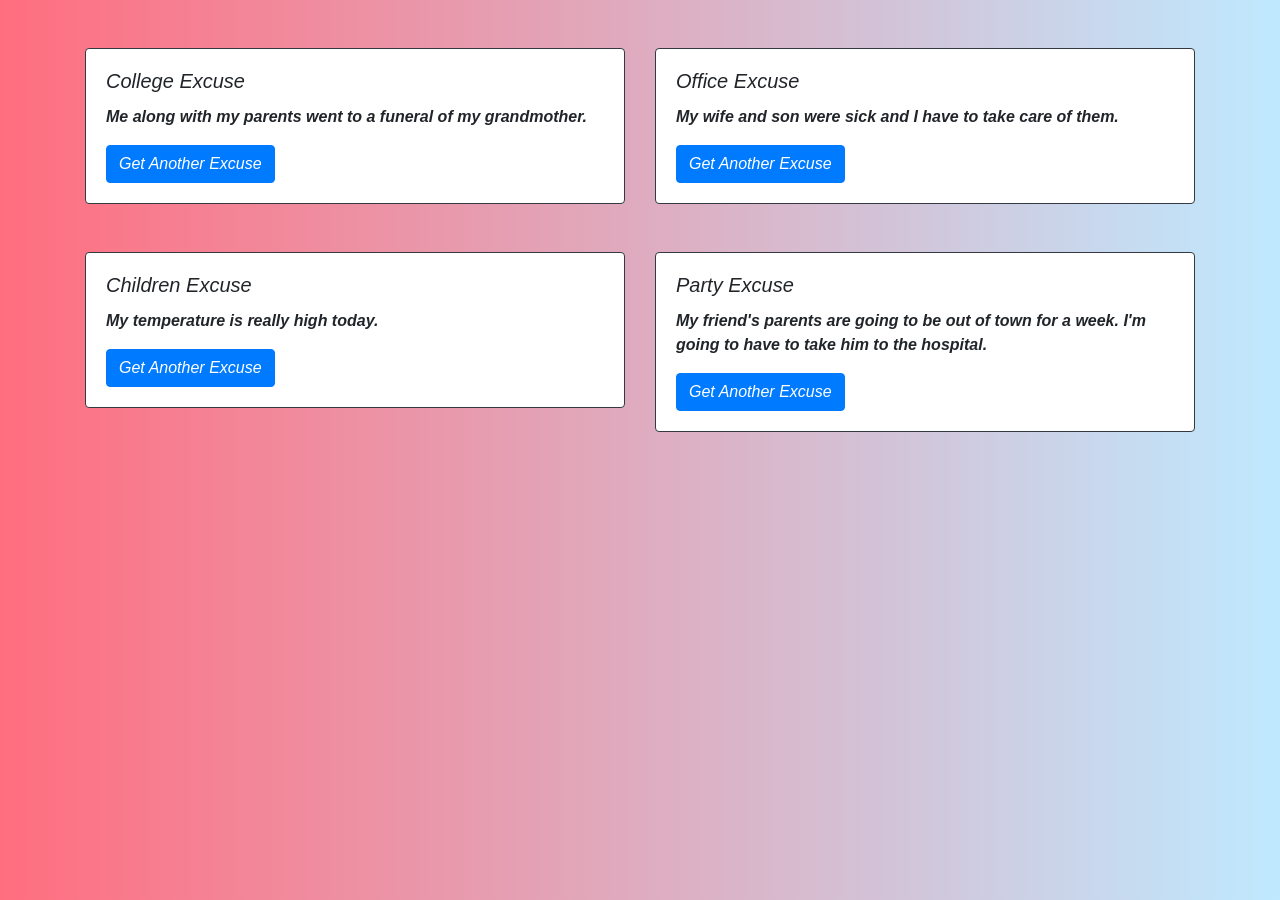
<file: bootstrap-excuse-api/index.html>
<!DOCTYPE html>
<html lang="en">
<head>
    <meta charset="UTF-8">
    <meta http-equiv="X-UA-Compatible" content="IE=edge">
    <meta name="viewport" content="width=device-width, initial-scale=1.0">
    <title>Axcuse Api</title>
     <!----------------------------------------------Bootstrap------------------------------------------->
     <link rel="stylesheet" href="https://cdn.jsdelivr.net/npm/bootstrap@4.3.1/dist/css/bootstrap.min.css"
     integrity="sha384-ggOyR0iXCbMQv3Xipma34MD+dH/1fQ784/j6cY/iJTQUOhcWr7x9JvoRxT2MZw1T" crossorigin="anonymous" />
   <link href="https://unpkg.com/aos@2.3.1/dist/aos.css" rel="stylesheet">
 
   <link rel="stylesheet" href="style.css" />
</head>
<body>
    <div class="container">
        <div class="row">
          <!--********************************college Excuse*****************************//-->
            <div class="col-sm-6">
              <div class="card mt-5 border border-dark " style="background-image: url('https://us.123rf.com/450wm/ryanking999/ryanking9991906/ryanking999190600105/124093569-asian-graduate-student-feel-free-with-sky-background.jpg?ver=6');">
                <div class="card-body font-italic font-weight-bold ">
                  <h5 class="card-title">College Excuse</h5>
                  <p id="collegeexcues">Me along with my parents went to a funeral of my grandmother.</p>
                  <a href="#" class="btn btn-primary" id="college">Get Another Excuse</a>
                </div>
              </div>
            </div>
             <!--********************************office Excuse*****************************//-->
            <div class="col-sm-6">
              <div class="card mt-5 border border-dark" style="background-image: url('https://thumbs.dreamstime.com/b/home-office-desk-items-high-angle-shot-various-including-laptop-computer-coffee-cups-pad-notebook-pens-pencil-cup-42793554.jpg');">
                <div class="card-body font-italic font-weight-bold ">
                  <h5 class="card-title">Office Excuse</h5>
                    <p id="officeexcuse">My wife and son were sick and I have to take care of them.</p>
                  <a href="#" class="btn btn-primary" id="office">Get Another Excuse</a>
                </div>
              </div>
            </div>
          </div>

          <div class="row">
             <!--********************************children Excuse*****************************//-->
            <div class="col-sm-6">
              <div class="card mt-5 border border-dark" style="background-image: url('https://images.pexels.com/photos/127968/pexels-photo-127968.jpeg?auto=compress&cs=tinysrgb&w=1260&h=750&dpr=1');">
                <div class="card-body font-italic font-weight-bold">
                  <h5 class="card-title">Children Excuse</h5>
                  <p id="childrenexcuse">My temperature is really high today.</p> 
                  <a href="#" class="btn btn-primary" id="children">Get Another Excuse</a>
                </div>
              </div>
            </div>
             <!--********************************party Excuse*****************************//-->
            <div class="col-sm-6">
              <div class="card mt-5 border border-dark" style="background-image: url('https://thumbs.dreamstime.com/b/colored-abstract-blurred-light-glitter-background-layout-design-can-be-use-concept-festival-bokeh-multi-colors-festive-159154395.jpg');">
                <div class="card-body font-italic font-weight-bold">
                  <h5 class="card-title">Party Excuse</h5>
                  
                  <p id="partyexcuse">My friend's parents are going to be out of town for a week. I'm going to have to take him to the hospital.</p> 
                  <a href="#" class="btn btn-primary" id="party">Get Another Excuse</a>
                </div>
              </div>
            </div>
          </div>
    </div>
   <script src="script.js"></script>
    
</body>
</html>
</file>
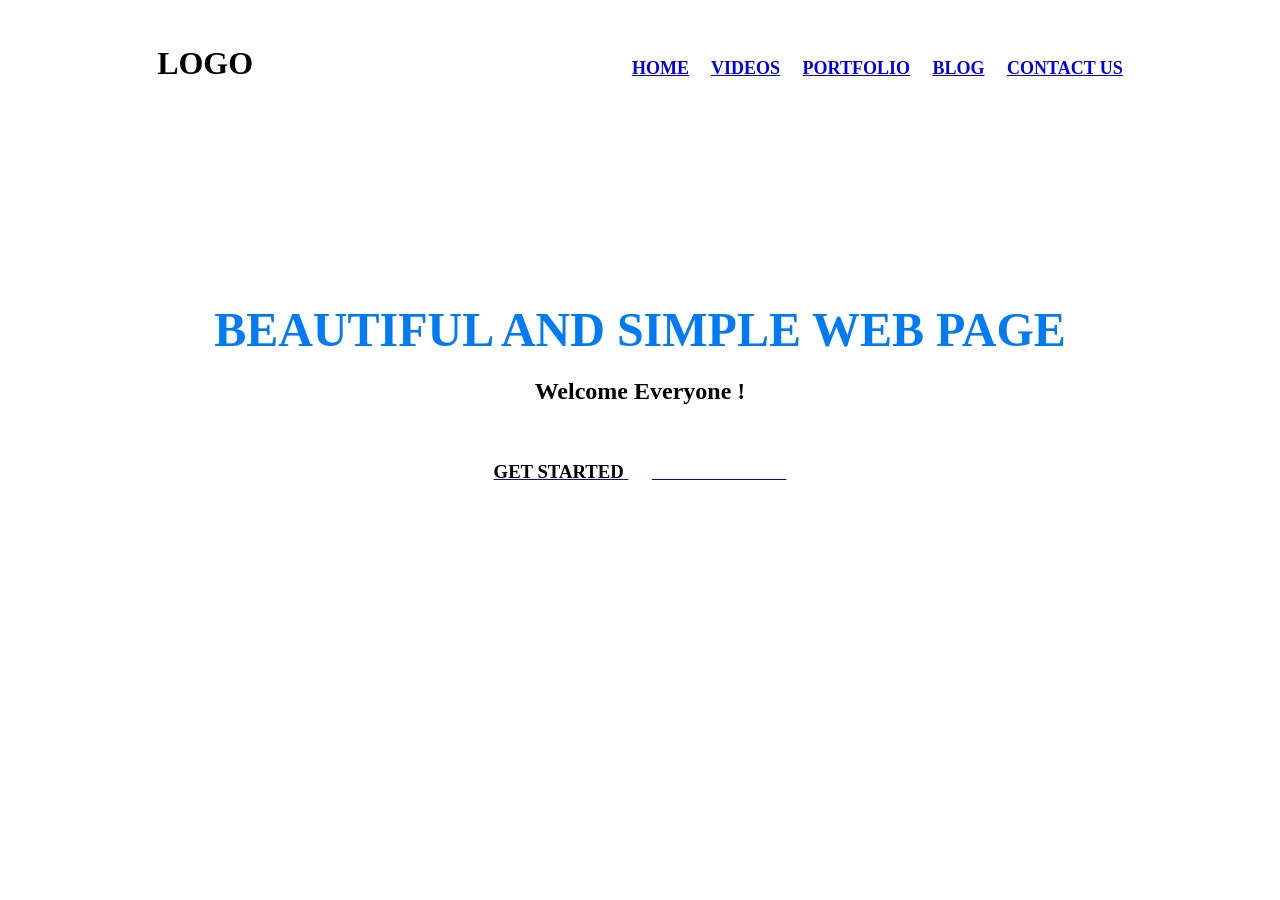
<file: lecture2-simple-website/index.html>
<!DOCTYPE html>
<html lang="en">
<head>
	<meta charset="utf-8">
	<title>
		beautiful and simple website 
	</title>
</head>
<body background="https://images.pexels.com/photos/531880/pexels-photo-531880.jpeg?cs=srgb&dl=pexels-pixabay-531880.jpg&fm=jpg">
	<br />
	<h3 align="center">
		<font face="Lato" size="6">LOGO</font>
		&nbsp;&nbsp;&nbsp;&nbsp;&nbsp;&nbsp;&nbsp;&nbsp;&nbsp;&nbsp;&nbsp;&nbsp;&nbsp;&nbsp;&nbsp;&nbsp;&nbsp;&nbsp;&nbsp;
		&nbsp;&nbsp;&nbsp;&nbsp;&nbsp;&nbsp;&nbsp;&nbsp;&nbsp;&nbsp;&nbsp;&nbsp;&nbsp;&nbsp;&nbsp;&nbsp;&nbsp;&nbsp;&nbsp;
		&nbsp;&nbsp;&nbsp;&nbsp;&nbsp;&nbsp;&nbsp;&nbsp;&nbsp;&nbsp;&nbsp;&nbsp;&nbsp;&nbsp;&nbsp;&nbsp;&nbsp;&nbsp;&nbsp;
		&nbsp;&nbsp;&nbsp;&nbsp;&nbsp;&nbsp;&nbsp;&nbsp;&nbsp;&nbsp;&nbsp;&nbsp;&nbsp;&nbsp;&nbsp;&nbsp;&nbsp;&nbsp;&nbsp;
		<font face="cinzel" size="4">
			<a href="#">HOME</a>&nbsp;&nbsp;&nbsp;&nbsp;
			<a href="#">VIDEOS</a>&nbsp;&nbsp;&nbsp;&nbsp;
			<a href="#">PORTFOLIO</a>&nbsp;&nbsp;&nbsp;&nbsp;
			<a href="#">BLOG</a>&nbsp;&nbsp;&nbsp;&nbsp;
			<a href="#">CONTACT US</a>
		</font>
	</h3>
	<br /><br /><br /><br /><br /><br /><br /><br /><br /><br />
	<h1 align="center">
		<font face="Lato" color="#017bf5" size="7">
			BEAUTIFUL AND SIMPLE WEB PAGE
		</font>
	</h1>
	<h3 align="center">
		<font face="Lato" color="#000" size="5">
			Welcome Everyone !
		</font>
	</h3>
	<br />
	<h3 align="center">
	<a href="#">
		<font face="Lato" color="#000">GET STARTED</font>
	</a>&nbsp;&nbsp;&nbsp;&nbsp;
	<a href="#">
		<font face="Lato" color="#fff">SUBSCRIBE US</font>
	</a>
	</h3>
</body>
</html>
</file>
<file: bootstrap-excuse-api/style.css>
body
{
    background-image: linear-gradient(to right, #ff6e7f, #bfe9ff);
}
</file>
